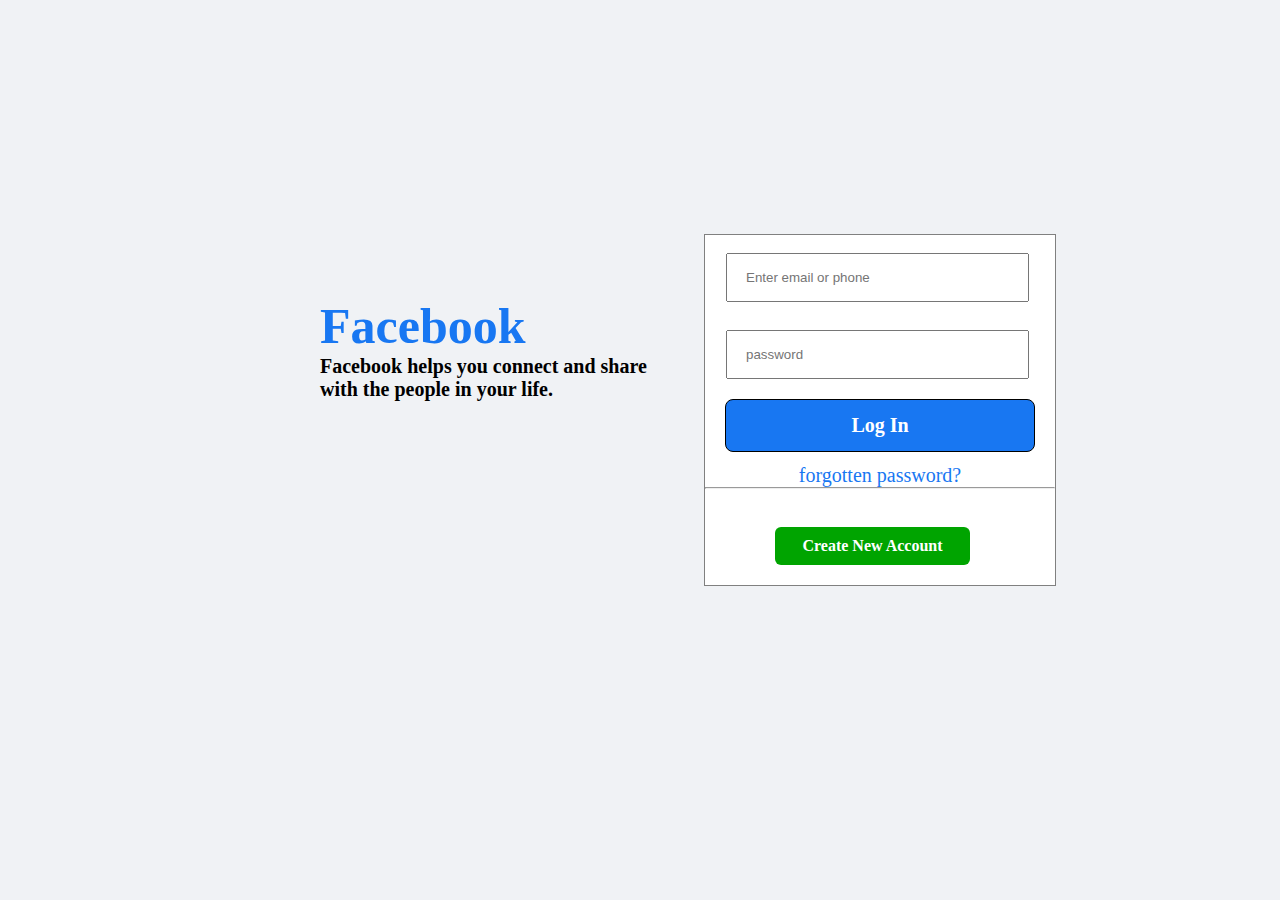
<file: index.html>
<!DOCTYPE html>
<html lang="en">

<head>
    <meta charset="UTF-8">
    <meta http-equiv="X-UA-Compatible" content="IE=edge">
    <meta name="viewport" content="width=device-width, initial-scale=1.0">
    <title>facebook.com</title>
    <link rel="stylesheet" href="style.css">
</head>

<body>
    <div class="contain">
        <h1>Facebook</h1>
        <p> <b>Facebook helps you connect and share<br>
            with the people in your life.</p>
    </div>
    <header>
        <div class="box">

            <input type="text" class="text" placeholder="Enter email or phone"> <br>
            <input type="password" class="password" placeholder="password">
        </div>
        <div class="link1">
            <a href="/inside.html">Log In</a>
        </div>
        <div class="link2">
            <a href="/forgot.html">forgotten password?</a>
        </div>
        <hr> <br>
        <div class="link3">
            <a href="#">Create New Account</a>
        </div>
        </div>
    </header>

</body>

</html>
</file>
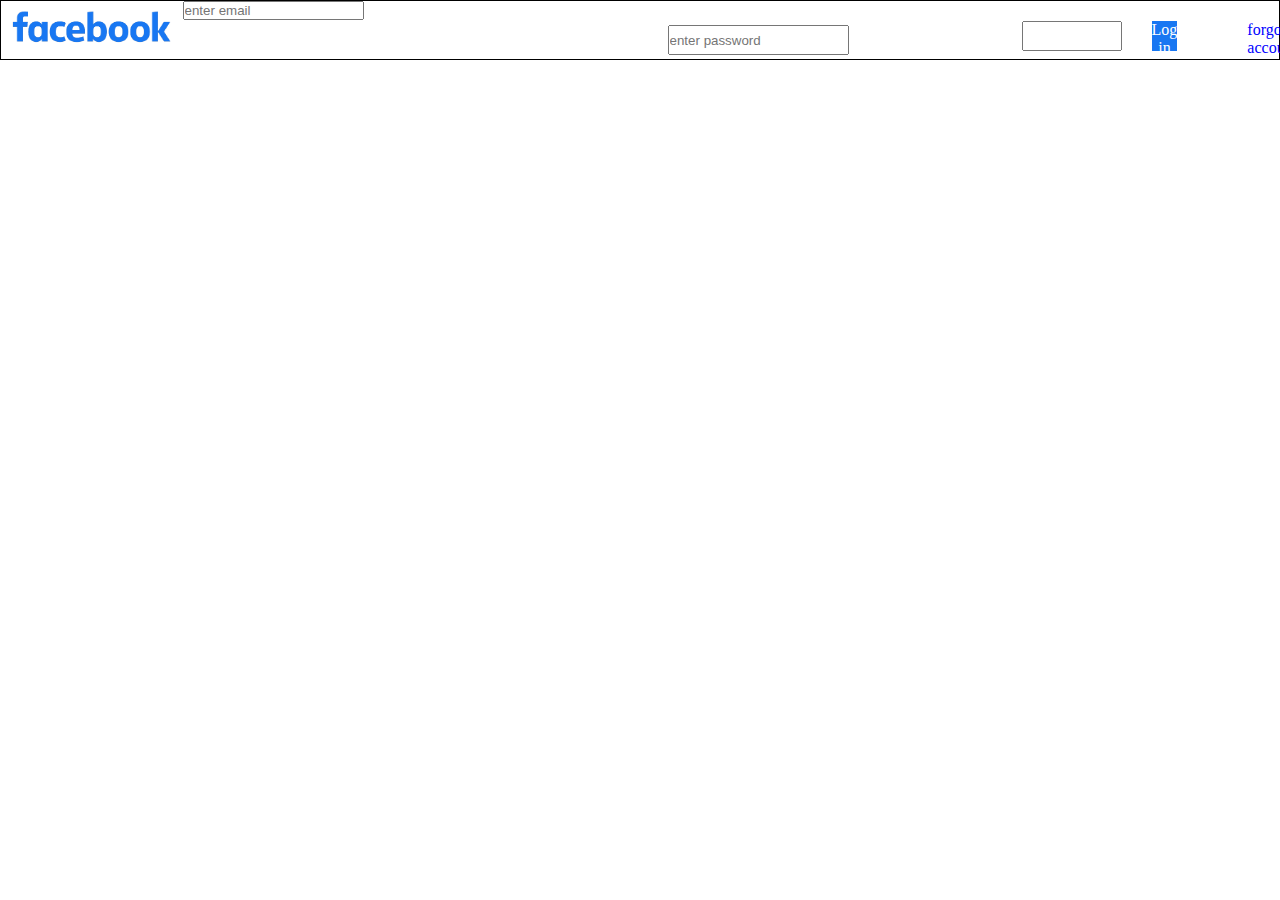
<file: forgot.html>
<!DOCTYPE html>
<html lang="en">
<head>
    <meta charset="UTF-8">
    <meta http-equiv="X-UA-Compatible" content="IE=edge">
    <meta name="viewport" content="width=device-width, initial-scale=1.0">
    <title>Forgot password</title>
    <link rel="stylesheet" href="/forgot.css">
</head>
<body>
    <nav>
        <img src="/fblogo.png" alt="">
    
        <div class="input1">

                <input type="text" placeholder="enter email"> 
                </div>
                <div class="input2">

                    <input type="password" placeholder="enter password">
                </div>
            </div>
            <div class="search">
                <input type="search" name="search" id="">
            </div>
            <div class="button">Log in</div>
            <div class="link">
                <a href="">forgotten account?</a>
            </div>
        </nav>
    
    
</body>
</html>
</file>
<file: style.css>
@import url('https://fonts.googleapis.com/css2?family=Bree+Serif&display=swap');

* {
    margin: 0;
    padding: 0;
}

body {
    background-color: #F0F2F5;
}

.contain {
    position: absolute;
    left: 25vw;
    top: 33vh;
}

.contain h1 {
    color: #1877f2;
    font-size: 50px;
    font-family: serif, sans-serif;

}

.contain p {
    color: black;
    font-size: 20px;
    font-weight: 700;

}

header {
    position: absolute;
    left: 55%;
    top: 26%;
    background-color: white;
    border: 1px solid gray;


    width: 350px;
    height: 350px;
}

.box input {
    width: 75%;
    margin: 10px;
    margin-left: 21px;
    margin-top: 18px;
    padding: 15px 18px;

}

.link1 {
    width: 80%;
    background-color: #1877f2;
    margin-left: 20px;
    margin-top: 10px;
    font-size: 20px;
    color: black;
    border: 1px solid black;
    text-align: center;
    padding: 14px;
    border-radius: 8px;

}

.link1 a {
    color: white;
    text-decoration: none;
    font-size: 20px;

}

.link2 {
    text-align: center;
    margin-top: 12px;

}

.link2 a {
    text-decoration: none;
    font-size: 20px;
    font-weight: 400;
    color: #1877f2;
}

.link3 {
    width: 50%;
    background-color: #00a400;
    text-align: center;
    margin-top: 20px;
    padding: 10px;
    margin-left: 70px;
    border-radius: 6px;
}

.link3 a {
    text-decoration: none;
    color: white;

}
</file>
<file: forgot.css>
* {
    margin: 0;
    padding: 0;
}

nav img {
    display: inline;
    width: 200px;
    height: 50px;
}

nav {
    display: flex;
    background-color: white;
    border: 1px solid black;

}



.search input {
    margin-top: 20px;
    margin-left:250px;
    width: 100px;
    height: 30px;

}
.input2{
        display: flex;
        width: 100px;
        height: 30px;
        margin-top: 20px;
        margin-left:300px;
        left: 100px;
        padding:4px;
      
    
}

.button {
 
    width: 62px;
    text-align: center;
    background-color: #1877f2;
    color: white;

    height: 30px;
    margin-top: 20px;
    margin-left:30px
}
.link a{
    color: blue;
    text-decoration: none;

}
.link{
    margin-left:70px;
    margin-top:20px;
}
</file>
